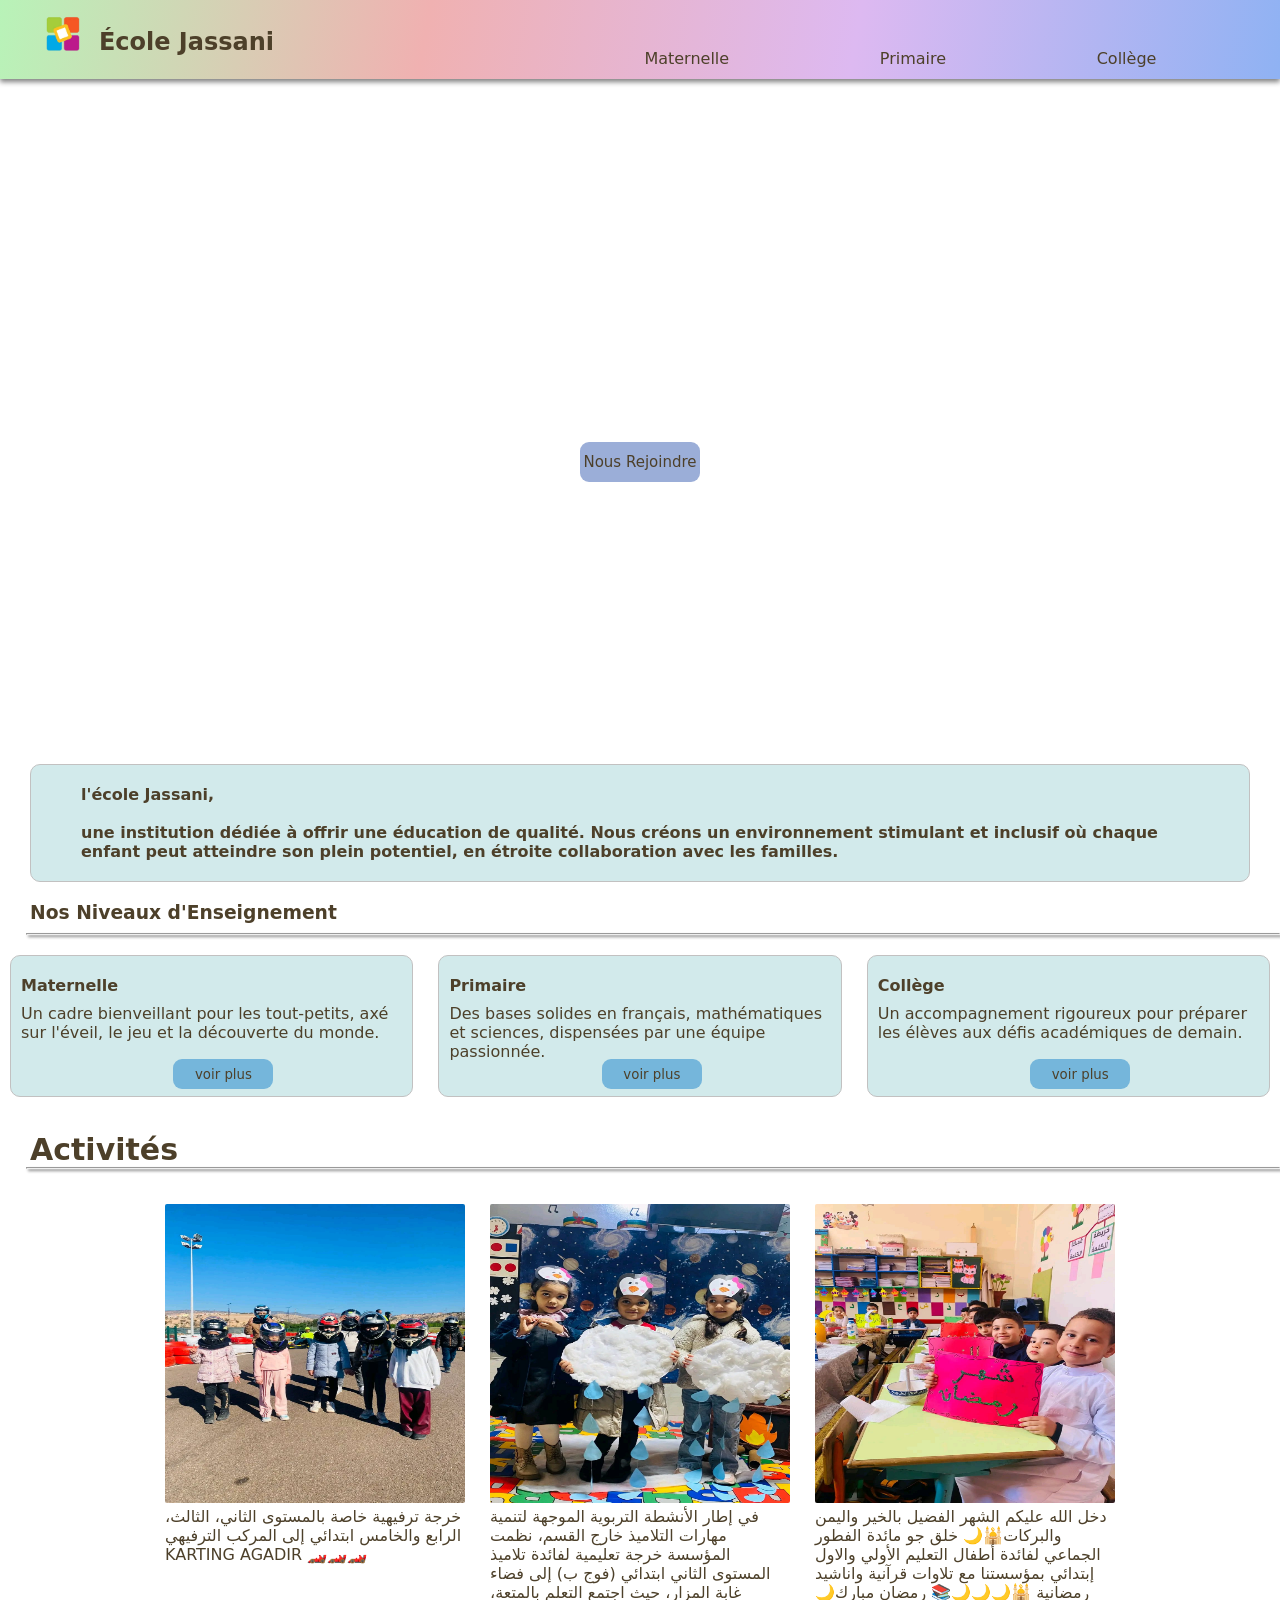
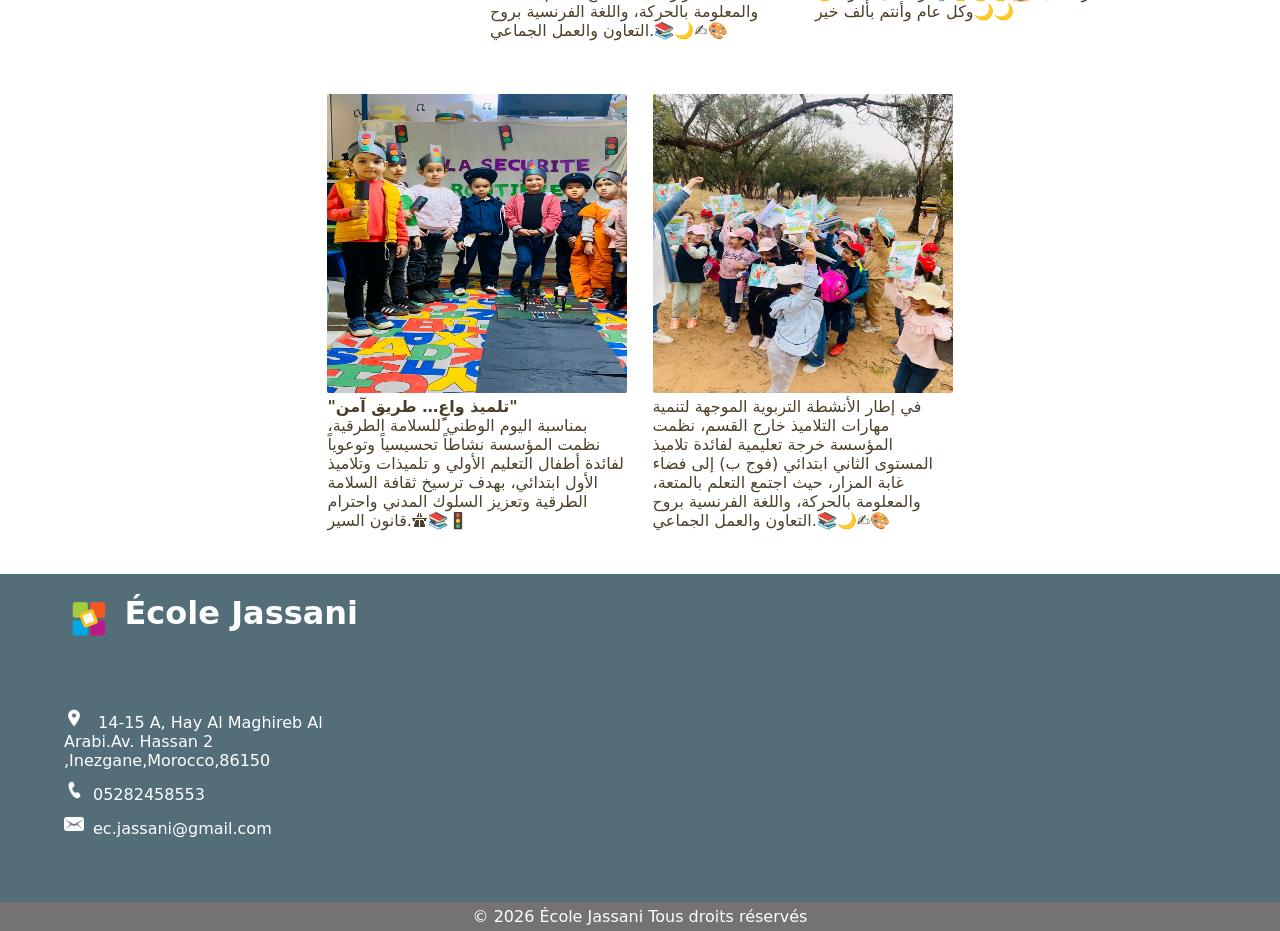
<file: index.html>
<!DOCTYPE html>
<html lang="en">
<head>
    <meta charset="UTF-8">
    <meta name="viewport" content="width=device-width, initial-scale=1.0">
    <link rel="stylesheet" href="style.css">

    <link rel="icon" href="./image/image.ico">
    <title>Ecol Jassani</title>
</head>
<body>
    <div class="page-home">
        <nav class="navbar" id="navbar">
                <div class="logo">
                    <img src="./image/image.ico" alt="Logo" >
                    <h2>École Jassani</h2>
                </div>
                    
                <img class="control" src="./image/menu.png" alt="">
                <ul class="menu">
                    <li id="menu-li">Maternelle</li>
                    <li  id="menu-li">Primaire</li>
                    <li id="menu-li">Collège</li>
                </ul>
             
        </nav>
        <section>
            <div class="image-box-content">
                <h2>Bienvenue Un lieu où chaque<br>enfant s'épanouit</h2>
                <button class="image-box-btn" >Nous Rejoindre</button>
            </div>
            <div class="text">
                <div>
                <h4 >l'école Jassani,</h4><br>
                <h4> une institution dédiée à offrir une éducation de qualité. Nous créons un environnement stimulant et inclusif où chaque enfant peut atteindre son plein potentiel, en étroite collaboration avec les familles.</h4>
                </div>
            </div>
        </section>
        <section class="cards-niveaux">
            <h3>Nos Niveaux d'Enseignement</h3>
            <hr>
            <div class="cards">
                <div class="card">
                    <h4>Maternelle</h4>
                    <p>Un cadre bienveillant pour les tout-petits, axé sur l'éveil, le jeu et la découverte du monde.</p>
                    <button>voir plus</button>
                </div>
                <div class="card">
                    <h4>Primaire</h4>
                    <p>Des bases solides en français, mathématiques et sciences, dispensées par une équipe passionnée.</p>
                    <button>voir plus</button>
                </div>
                <div class="card">
                    <h4>Collège</h4>
                    <p>Un accompagnement rigoureux pour préparer les élèves aux défis académiques de demain.</p>
                    <button>voir plus</button>
                </div>
            </div>
        </section>

        </section>
        <section class="cards">
            <h3>Activités</h3>
            <hr>
            <div class="cards-Activite">
                <div class="card">
                    <img src="./image/activite1.jpeg" alt="Image d'activités scolaires">
                    <h4></h4>
                    <p>خرجة ترفيهية خاصة بالمستوى الثاني، الثالث، 
                        الرابع والخامس ابتدائي إلى المركب الترفيهي KARTING AGADIR 🏎️🏎️🏎️</p>
                </div>
                <div class="card">
                    <img src="./image/activite2.jpeg" alt="Image d'activités scolaires">

                    <h4></h4>
                    <p>في إطار الأنشطة التربوية الموجهة لتنمية مهارات التلاميذ خارج القسم، نظمت المؤسسة خرجة تعليمية
                        لفائدة تلاميذ المستوى الثاني ابتدائي (فوج ب) إلى فضاء غابة المزار،
                        
                        حيث اجتمع التعلم بالمتعة، والمعلومة بالحركة، واللغة الفرنسية بروح التعاون والعمل الجماعي.📚🌙✍🎨</p>
                </div>
                <div class="card">
                    <img src="./image/activite3.jpeg" alt="Image d'activités scolaires">
                    <h4></h4>
                    <p>دخل الله عليكم الشهر الفضيل بالخير واليمن والبركات🕌🌙
                خلق جو مائدة الفطور الجماعي لفائدة أطفال التعليم
                    الأولي والاول إبتدائي بمؤسستنا  مع تلاوات قرآنية واناشيد رمضانية 🕌🌙🌙🌙📚
                رمضان مبارك🌙 وكل عام وأنتم بألف خير🌙🌙</p>
                </div>
                <div class="card">
                    <img src="./image/activite4.jpeg" alt="Image d'activités scolaires">
                    <h4>"تلميذ واعٍ… طريق آمن" </h4>
                    <p>
                    بمناسبة اليوم الوطني للسلامة الطرقية، نظمت المؤسسة نشاطاً تحسيسياً وتوعوياً لفائدة أطفال التعليم الأولي و تلميذات  
                    وتلاميذ الأول ابتدائي، بهدف ترسيخ ثقافة السلامة الطرقية وتعزيز السلوك المدني واحترام قانون السير.🛣📚🚦</p>
                </div>
                <div class="card">
                    <img src="./image/activite5.jpeg" alt="Image d'activités scolaires">
                    <h4></h4>
                    <p>في إطار الأنشطة التربوية الموجهة لتنمية مهارات التلاميذ خارج القسم، نظمت المؤسسة خرجة تعليمية لفائدة تلاميذ المستوى الثاني ابتدائي (فوج ب)
                        إلى فضاء غابة المزار، حيث اجتمع التعلم بالمتعة، والمعلومة بالحركة، واللغة الفرنسية بروح التعاون والعمل الجماعي.📚🌙✍🎨</p>
                </div>
            </div>
        </section>

        <footer class="footer">
                <div class="contect">
                    <div class="logo">
                         <img src="./image/image.ico" alt="Logo" >
                         <h1>École Jassani</h1>
                    </div>
                   
                    <div class="info">
                        <p><img src="./image/location.png" alt="">
                            <span> 14-15 A, Hay Al Maghireb Al Arabi.Av.
                         Hassan 2 ,Inezgane,Morocco,86150</span> 
                           </p>
                        <p><img src="./image/phone.png" alt=""><span>05282458553</span></p>
                        <p> <img src="./image/email.png" alt=""><span>ec.jassani@gmail.com</span></p>
                    </div>
                </div>
            
           <p class="dernier-p"> &copy; 2026 École Jassani Tous droits réservés </p> 
        </footer>
    </div>
    <!-- ===========================ex.2 formulaire ==================================== -->
    <div class="form-container">
            <h3 class="close-btn">X</h3>
            <h2>Inscription de votre enfant</h2>
        <form>
            <label >Nom de l'enfant</label>
            <input type="text" id="nom"  placeholder="Nom ">

            <label >Prénom de l'enfant</label>
            <input type="text" id="prenom"    placeholder="Prénom ">

            <label >Classe de votre enfant</label>
            <input type="text" id="classe"   placeholder="Classe de votre enfant ">

            <label >Date de naissance</label>
            <input type="date" id="date"  >

            <label >Email du parent</label>
            <input type="email" id="email"   placeholder="Email du parent, ex: ema@exemple.com">
            <label class="form-label">Niveau d'enseignement</label>
            <div>
                <select id="niveau" >
                    <option value="" disabled selected>Choisir un niveau</option>
                    <option value="maternelle">Maternelle</option>
                    <option value="primaire">Primaire</option>
                    <option value="college">College</option>
                </select>
            </div>

            <button id="submit"  >Inscription</button>
        </form>
    </div>
    <script src="formule.js" ></script>
 
</body>
</html>
</file>
<file: style.css>
*{
  padding: 0;
  margin:0;
  font-family:system-ui, -apple-system, BlinkMacSystemFont, 'Segoe UI', 
  Roboto, Oxygen, Ubuntu, Cantarell, 'Open Sans', 'Helvetica Neue', sans-serif;
  color: rgb(77, 64, 42);
}
/* navbar */
.navbar{
    background:linear-gradient(100deg,rgb(184, 243, 184),rgb(240, 177, 177),rgb(221, 185, 241),rgb(143, 178, 243));
    display:flex;
    gap:20%;
    height:70px;
    padding-top: 9px;
    box-shadow:grey 0 3px 5px ;
}

.navbar .logo{
    width: 350px;
    margin: 0 0 0 3%;
    display: flex;
    gap: 3%;
}
.navbar img{
    width:50px;
    height:50px;
    
}
.navbar h2{
    margin-top: 19px;
}
.navbar .control {
    display: none;
    cursor: pointer;
}
.navbar .menu{
    width: 40%;
    display: flex;
    justify-content: space-between;
    margin: 40px 20px 0 0;
}
.navbar .menu li{
    list-style: none;
    cursor:pointer;
    position: relative;
}
.navbar .menu li::after{
    content:"";
    background:rgb(126, 68, 54);
    width:0;
    position: absolute;
    left: 0;
    bottom:7px;
    height: 2px;
    transition:  0.5s;
   

}
.navbar .menu li:hover::after{
    width: 100%;

}
@media (max-width:650px){

    .navbar .control{
        display: block;
        height: 30px;
        width: 40px;
        margin: 12px 0 0 12%;
        
        
    }
    .navbar .menu{
        display: none;

    }
    
}
/* image box */
.image-box-content{
    background-image:linear-gradient(rgba(0,0,0,0.5)), url(./image/ecole.jpeg);
    background-size: cover;    
    height:75vh;
    color:rgb(255, 255, 255);
    align-content: center;
    text-align: center;
     
}
.image-box-content h2{
    font-size: 30px;
    color: white;
}
.image-box-content button{
    background: rgb(155, 174, 216);
    border:none;
    width: 120px;
    height: 40px;
    border-radius: 9px;
    font-size: 15px;
    margin-top: 20px;
    cursor:pointer;

}
.image-box-content button:hover{
    background: rgb(75, 112, 235);
    
}
.text{
    padding: 10px 30px;
}
.text div{
    background: rgb(210, 234, 235);
    padding: 20px 50px;
    border-radius: 10px;
    border: solid rgb(194, 193, 193) 1px;
}
/* cards niveux */
.cards-niveaux h3{
    padding:10px 30px;
}
.cards-niveaux .cards{
    display:flex;
    justify-content: center;
    gap: 2%;
    padding:0 10px ;
    flex-wrap:wrap;
}
.cards-niveaux .cards .card{
    background: rgb(210, 234, 235);
    border: solid rgb(194, 193, 193) 1px;
    width: 370px;
    height: 100px; 
    border-radius: 10px;
    padding: 20px 10px;
    flex-grow: 1;
    margin-bottom: 15px;
}
.cards-niveaux .cards .card h4{
    padding-bottom: 9px;
    
}
.cards-niveaux .cards .card p{
    height: 30%;
 }
.cards-niveaux .cards .card button{
    margin:25px 0 0 40%;
    background:rgb(117, 182, 219);
    width: 100px;
    height: 30px;
    border:none;
    border-radius:9px ;
}
.cards-niveaux .cards .card button:hover{
    background: rgb(103, 170, 209);
    margin-top: 24px;
}
/* cards Activites*/
.cards{
    margin-top: 20px;
}
.cards h3{
    margin-left:30px ;
    font-size: 30px;
}
hr{
    margin-left: 2%;
    box-shadow: gray 2px 2px 3px;
}
.cards .cards-Activite{
    margin-top: 20px;
    display: flex;
    justify-content: center;
    gap: 2%;
    flex-wrap: wrap;
    padding: 0 14px;    
}
.cards .cards-Activite .card{
    width: 300px;
    height: 460px;
    margin: 15px 0;
} 
.cards .cards-Activite .card:hover{
    box-shadow: gray 0 4px 4px;

}

.cards .cards-Activite .card img{
    width: 100%;
    height: 65%;
    border-radius: 2px;
}
/* footer */
.footer .contect{
    background-color: rgb(83, 109, 121);
    width: 100%;
    height:fit-content;
    margin-top: 5px;
    
}
footer .logo{
    padding-top: 20px;
    width: 350px;
    margin: 0 0 0 5%;
    display: flex;
    gap: 3%;
}
footer .logo img{
    width:50px;
    height:50px;
}
footer .logo h1{
    color: #ffffff;
}

footer .info{
    padding: 5% 5%;
    width: 300px;
    display: flex;
    flex-direction: column;
    gap:10px;
    
 }
footer .info p img{
    width: 20px;
}
footer .info p span{
    margin-left: 9px;
    color: #ffffff;
}

.footer .dernier-p{
    text-align: center;
    background: rgb(116, 114, 114);
    width: 100%;
    color: white;
    padding:5px 0;
}  
/*formule  */

.form-container{
    width: 40%;
    height: fit-content;
    background: white;
    position:fixed;
    top:40px;
    left:25%;
    border-radius:8px;
}
.form-container h2{
    text-align: center;
     margin-top: 20px;
}
.form-container h3{
    text-align: end;
}
.form-container form{
    margin-top: 10px;
    padding:20px;
    display: flex;
    flex-direction: column;
    gap:10px;
}
.form-container input{
    height:35px;
    border:none;
    border: solid gray 1px;
    border-radius:9px;
    padding-left: 5px;
 }
.form-container input:focus{
    

}    

.form-container button{
    height: 30px;
    background: rgb(115, 191, 214);
    border:none;
    border-radius: 8px;
    margin-top: 5px;
}
.form-container button:hover{
    background-color: rgb(99, 177, 201);;
}
</file>
